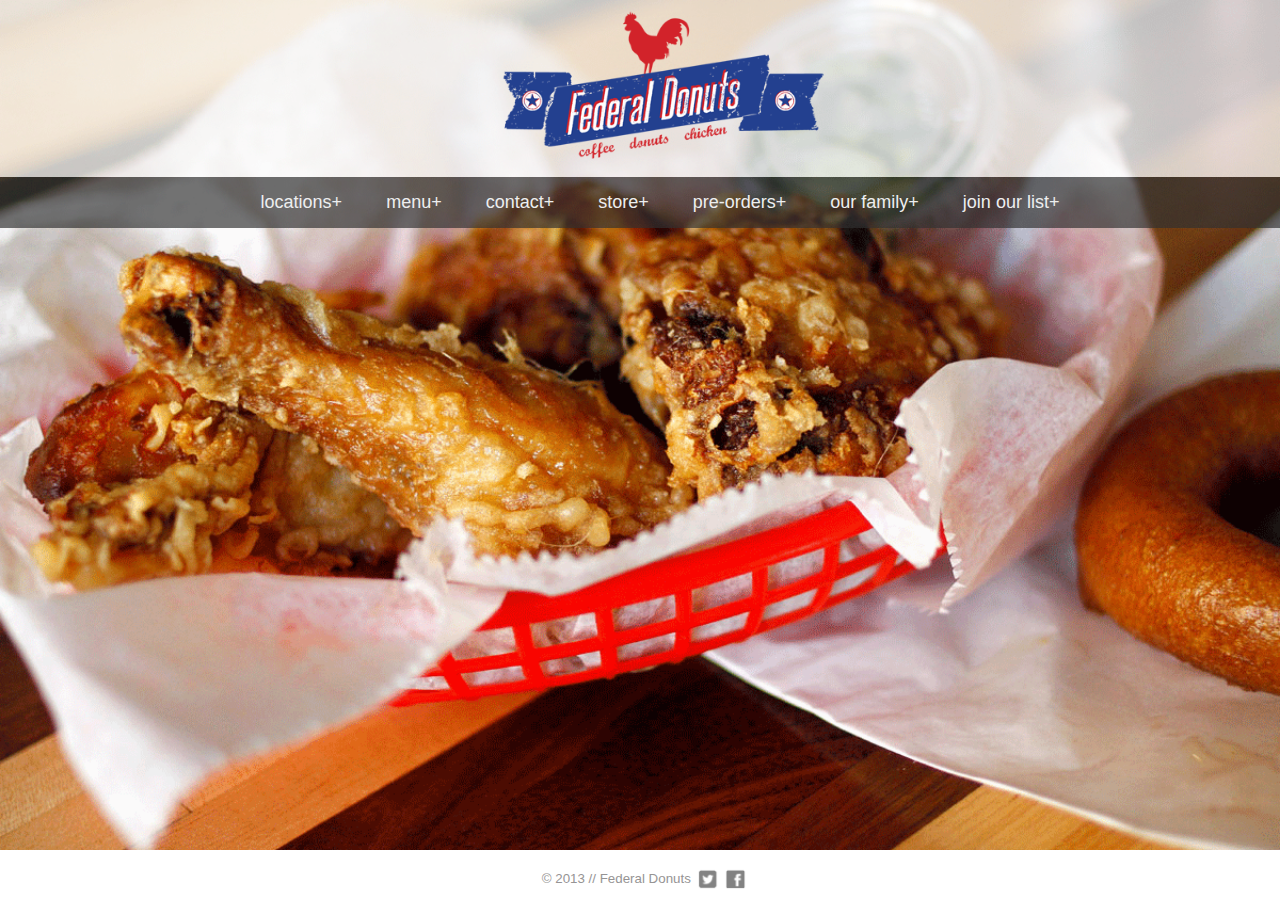
<file: index.html>
<!doctype html>
<html>
<head> 
	<title>Home1</title> 
<link rel="stylesheet"  href="styles/styles.css">	
</head>

<body class="home">
	<div class="logo">
		<img id="logo" src="images/logo.png"> 
		</img>
	</div>
	<div class="nav">
		<ul>
			<li><a href="locations.html">locations+</a></li>
			<li><a href="menu.html">menu+</a></li>
			<li><a href="contact.html">contact+</a></li>
			<li><a href="store.html">store+</a></li>
			<li><a href="pre-orders.html">pre-orders+</a></li>
			<li><a href="our_family.html">our family+</a></li>
			<li><a href="join_list.html">join our list+</a></li>
		</ul>
	<div class="carousel">
		<ul class="panes">
			<li id="img1">
				<img src="images/filling-donuts.gif" alt="">
			</li>
			<li id="img2">
				<img src="images/chicken.gif" alt="">
			</li>
			<li id="img3">
				<img src="images/Cindy-Stansbury-Federal-Donuts-1.gif" alt="">
			</li>
		</ul>	
	</div> 
	<div class="footer">
		<p> &#169; 2013 // Federal Donuts
		<a href="https://twitter.com/federaldonuts" target="_blank"><img id="twitter" src="images/twitter.png"></img></a>
		<a href="https://www.facebook.com/federaldonuts" target="_blank"><img id="facebook" src="images/fb.png"></img></a>
		</p>
	</div>
	<script>
		
	</script>	
</body>
</html>
</file>
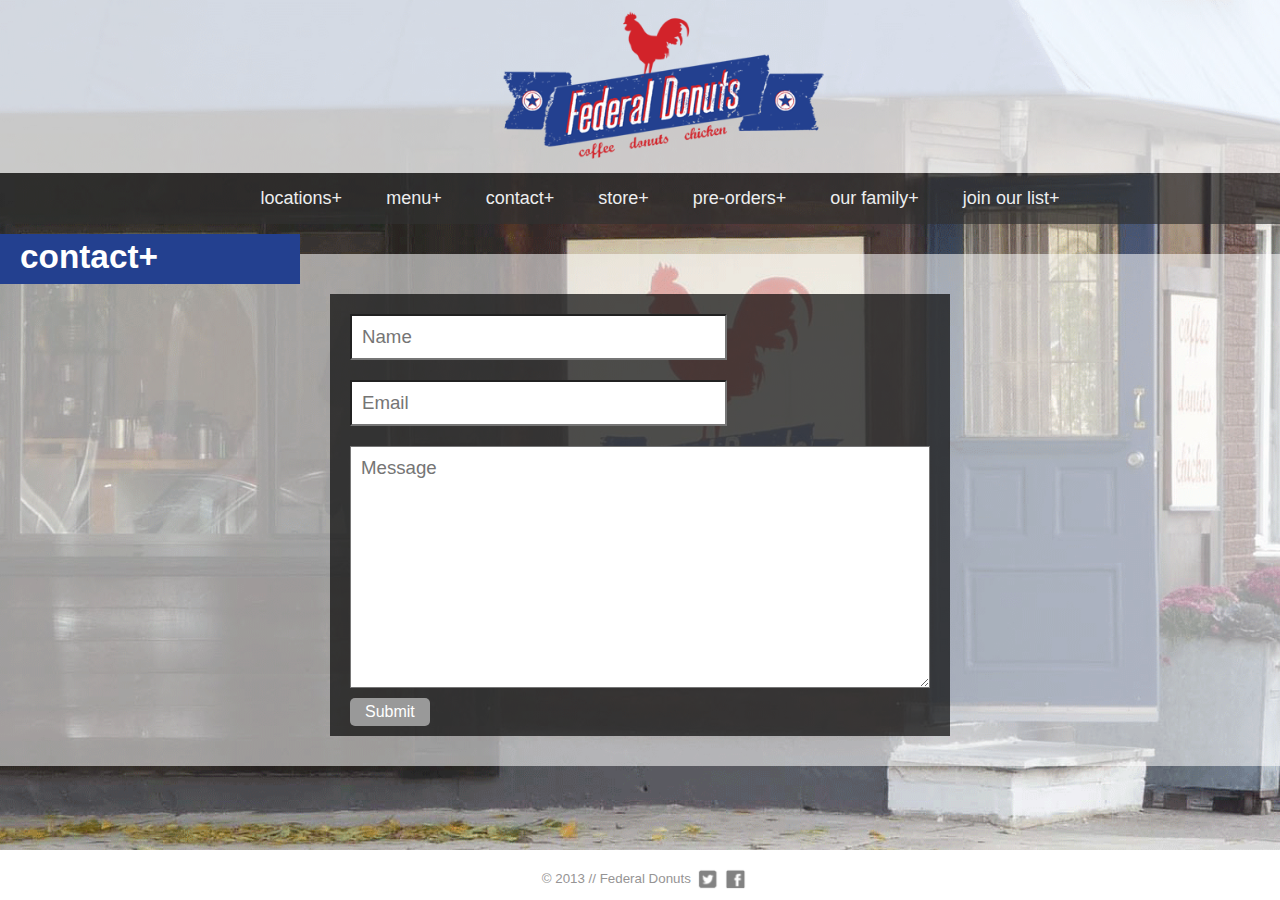
<file: contact.html>
<html>
<head> 
	<title>Contact</title> 
<link rel="stylesheet"  href="styles/styles.css">	
</head>

<body class="contact">
	<div class="logo">
		<a href="index.html"><img id="logo" src="images/logo.png"> 
		</img>
	</div>
	<div class="nav">
		<ul>
			<li><a href="locations.html">locations+</a></li>
			<li><a href="menu.html">menu+</a></li>
			<li><a href="contact.html">contact+</a></li>
			<li><a href="store.html">store+</a></li>
			<li><a href="pre-orders.html">pre-orders+</a></li>
			<li><a href="our_family.html">our family+</a></li>
			<li><a href="join_list.html">join our list+</a></li>
		</ul>
	</div> 
	<div class="title">
		<h1>contact+</h1>
	</div>
	<div class="square">
		<form id="contact_form" action="#" method="POST" enctype="multipart/form-data">
			<div class="contact_row">
				<input id="name" class="input" name="name" placeholder="Name"  type="text" value="" size="30" /><br />
			</div>
			<div class="contact_row">
				<input id="email" class="input" name="email"  placeholder="Email" type="text" value="" size="30" /><br />
			</div>
			<div class="contact_row">
				<textarea id="message" class="input" name="message" placeholder="Message" rows="10" cols="50"></textarea><br />
			</div>
			<input id="submit_button" type="submit" value="Submit" />
		</form>
	</div>
	<div class="footer">
		<p> &#169; 2013 // Federal Donuts
		<a href="https://twitter.com/federaldonuts" target="_blank"><img id="twitter" src="images/twitter.png"></img></a>
		<a href="https://www.facebook.com/federaldonuts" target="_blank"><img id="facebook" src="images/fb.png"></img></a>
		</p>
	</div>
</body>
</html>
</file>
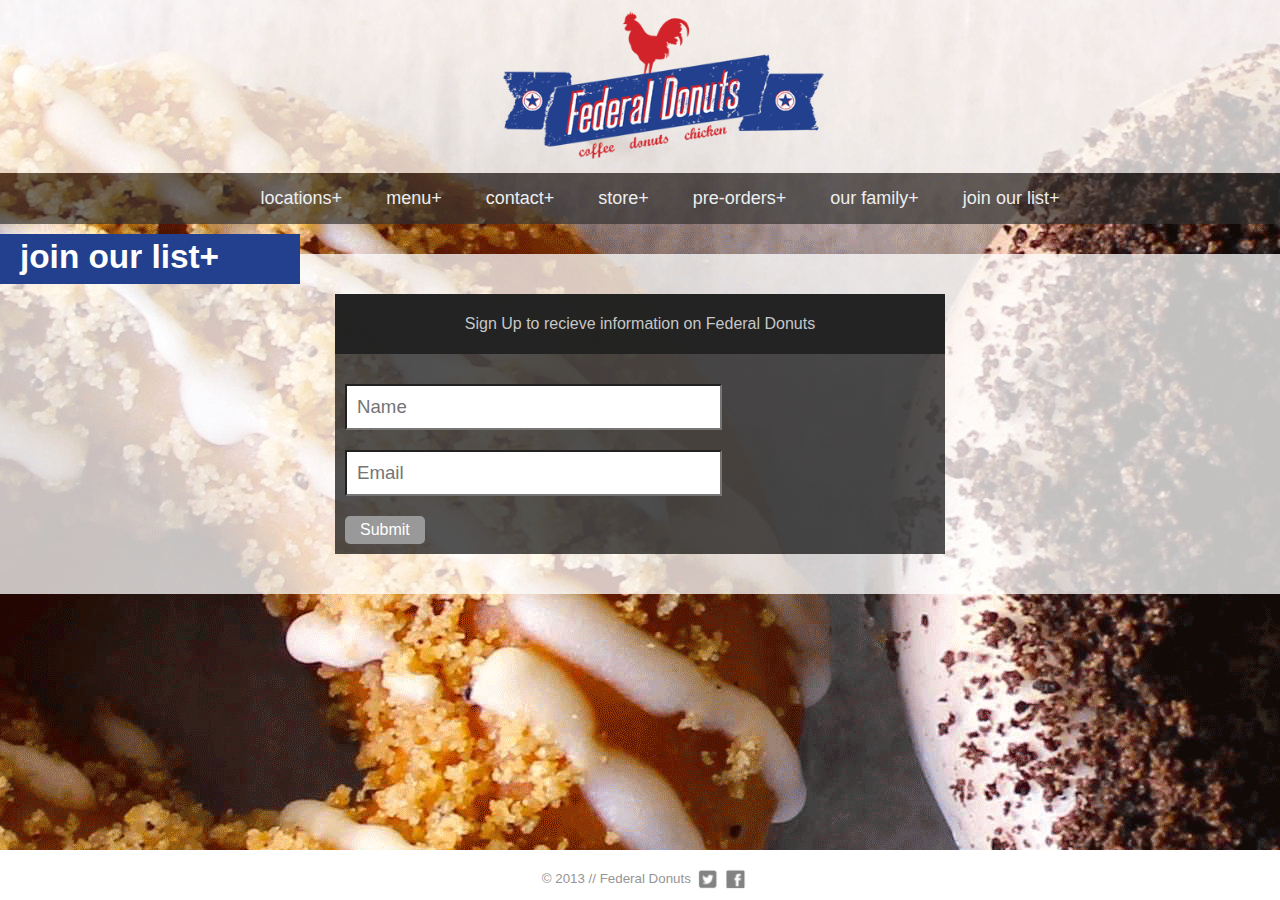
<file: join_list.html>
<html>
<head> 
	<title>Join Our List</title> 
<link rel="stylesheet"  href="styles/styles.css">	
</head>

<body class="join_list">
	<div class="logo">
		<a href="index.html"><img id="logo" src="images/logo.png"> 
		</img>
	</div>
	<div class="nav">
		<ul>
			<li><a href="locations.html">locations+</a></li>
			<li><a href="menu.html">menu+</a></li>
			<li><a href="contact.html">contact+</a></li>
			<li><a href="store.html">store+</a></li>
			<li><a href="pre-orders.html">pre-orders+</a></li>
			<li><a href="our_family.html">our family+</a></li>
			<li><a href="join_list.html">join our list+</a></li>
		</ul>
	</div> 
	<div class="title">
		<h1>join our list+</h1>
	</div>
	<div class="square">
		<form id="contact_form" action="#" method="POST" enctype="multipart/form-data">
			<div class="frm_header">
				<p>Sign Up to recieve information on Federal Donuts</p>
			</div>
			<div class="contact_row">
				<input id="name" class="input" name="name" placeholder="Name"  type="text" value="" size="30" /><br />
			</div>
			<div class="contact_row">
				<input id="email" class="input" name="email"  placeholder="Email" type="text" value="" size="30" /><br />
			</div><br />
			<input id="submit_button" type="submit" value="Submit" />
		</form>
	</div>
	<div class="footer">
		<p> &#169; 2013 // Federal Donuts
		<a href="https://twitter.com/federaldonuts" target="_blank"><img id="twitter" src="images/twitter.png"></img></a>
		<a href="https://www.facebook.com/federaldonuts" target="_blank"><img id="facebook" src="images/fb.png"></img></a>
		</p>
	</div>
</body>
</html>
</file>
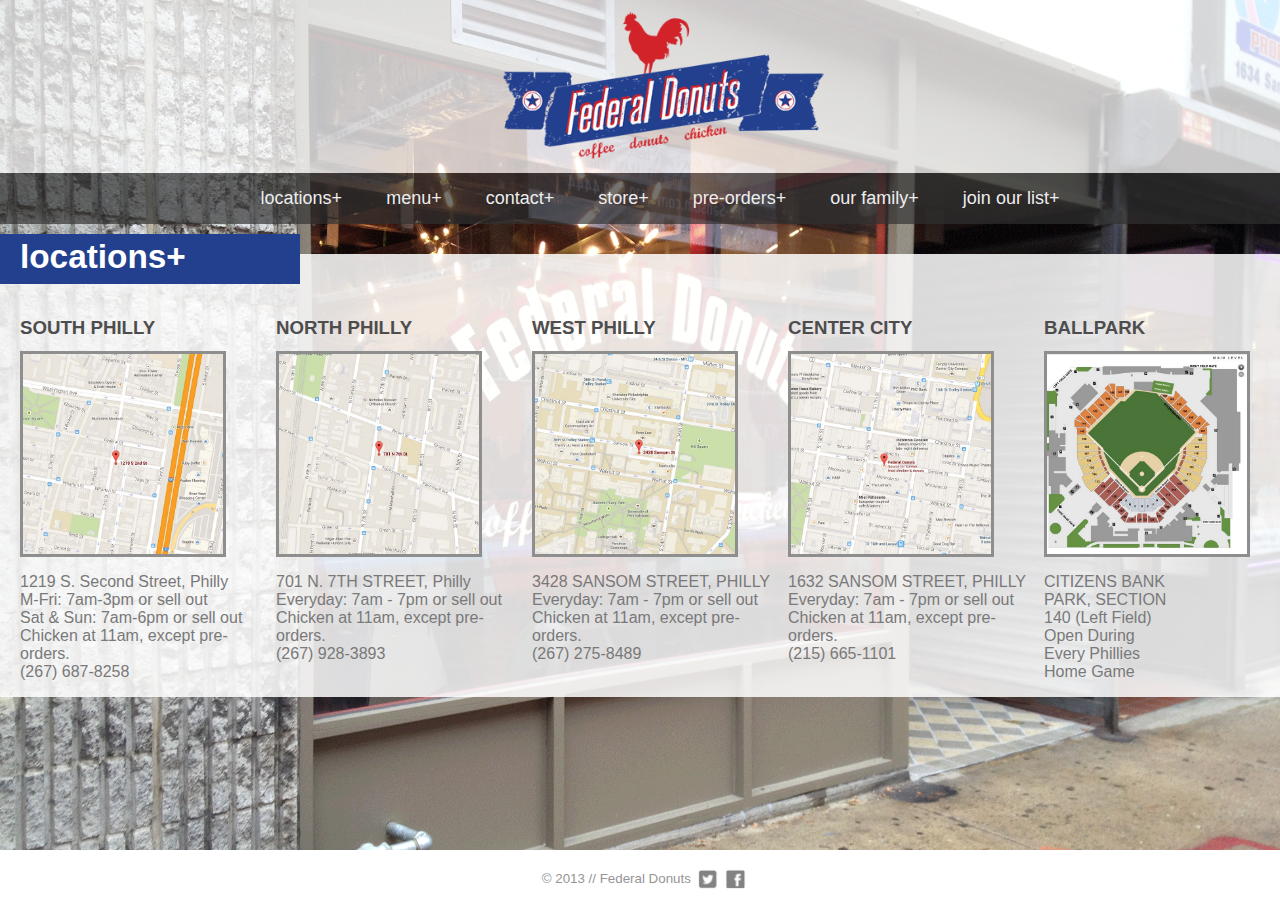
<file: locations.html>
<html>
<head> 
	<title>locations</title> 
<link rel="stylesheet"  href="styles/styles.css">	
</head>

<body class="locations">
	<div class="logo">
		<a href="index.html"><img id="logo" src="images/logo.png"> 
		</img>
	</div>
	<div class="nav">
		<ul>
			<li><a href="locations.html">locations+</a></li>
			<li><a href="menu.html">menu+</a></li>
			<li><a href="contact.html">contact+</a></li>
			<li><a href="store.html">store+</a></li>
			<li><a href="pre-orders.html">pre-orders+</a></li>
			<li><a href="our_family.html">our family+</a></li>
			<li><a href="join_list.html">join our list+</a></li>
		</ul>
	</div> 
	<div class="title">
		<h1>locations+</h1>
	</div>	
	<div class="square">
		<div class="locationnames">
			<div class="south">
				<h1>SOUTH PHILLY</h1>
				<a href="https://goo.gl/maps/uRMqw" target="_blank"><img id="south" src="images/south.jpg"></img></a>
				<p>1219 S. Second Street, Philly<br /> 
					M-Fri: 7am-3pm or sell out<br /> Sat & Sun: 7am-6pm or sell out<br />
					Chicken at 11am, except pre-orders.<br /> 
					(267) 687-8258
				</p>
			</div>
			<div class="north">
				<h1>NORTH PHILLY</h1>
				<a href="https://goo.gl/maps/pRvYU" target="_blank"><img id="north" src="images/north.jpg"></img></a>
				<p>701 N. 7TH STREET, Philly<br /> 
					Everyday: 7am - 7pm or sell out<br />
					Chicken at 11am, except pre-orders.<br /> 
					(267) 928-3893
				</p>
			</div>
			<div class="west">
				<h1>WEST PHILLY</h1>
				<a href="https://goo.gl/maps/ZZkq2" target="_blank"><img id="west" src="images/west.jpg"></img></a>
				<p>3428 SANSOM STREET, PHILLY <br /> 
					Everyday: 7am - 7pm or sell out<br />
					Chicken at 11am, except pre-orders.<br /> 
					(267) 275-8489
				</p>
			</div>
			<div class="center">
				<h1>CENTER CITY</h1>
				<a href="https://goo.gl/maps/jn44d" target="_blank"><img id="center" src="images/center.jpg"></img></a>
				<p>1632 SANSOM STREET, PHILLY <br /> 
					Everyday: 7am - 7pm or sell out<br />
					Chicken at 11am, except pre-orders.<br /> 
					(215) 665-1101
				</p>
			</div>
			<div class="ballpark">
				<h1>BALLPARK</h1>
				<a href="http://philadelphia.phillies.mlb.com/ballparks/stadium_maps.jsp?c_id=phi" target="_blank"><img id="ballpark" src="images/ballpark.jpg"></img></a>
				<p>CITIZENS BANK PARK, SECTION 140 (Left Field)<br />
					Open During Every Phillies Home Game
				</p>
			</div>
		</div>
	</div>	
	<div class="footer">
		<p> &#169; 2013 // Federal Donuts
		<a href="https://twitter.com/federaldonuts" target="_blank"><img id="twitter" src="images/twitter.png"></img></a>
		<a href="https://www.facebook.com/federaldonuts" target="_blank"><img id="facebook" src="images/fb.png"></img></a>
		</p>
	</div>
</body>
</html>
</file>
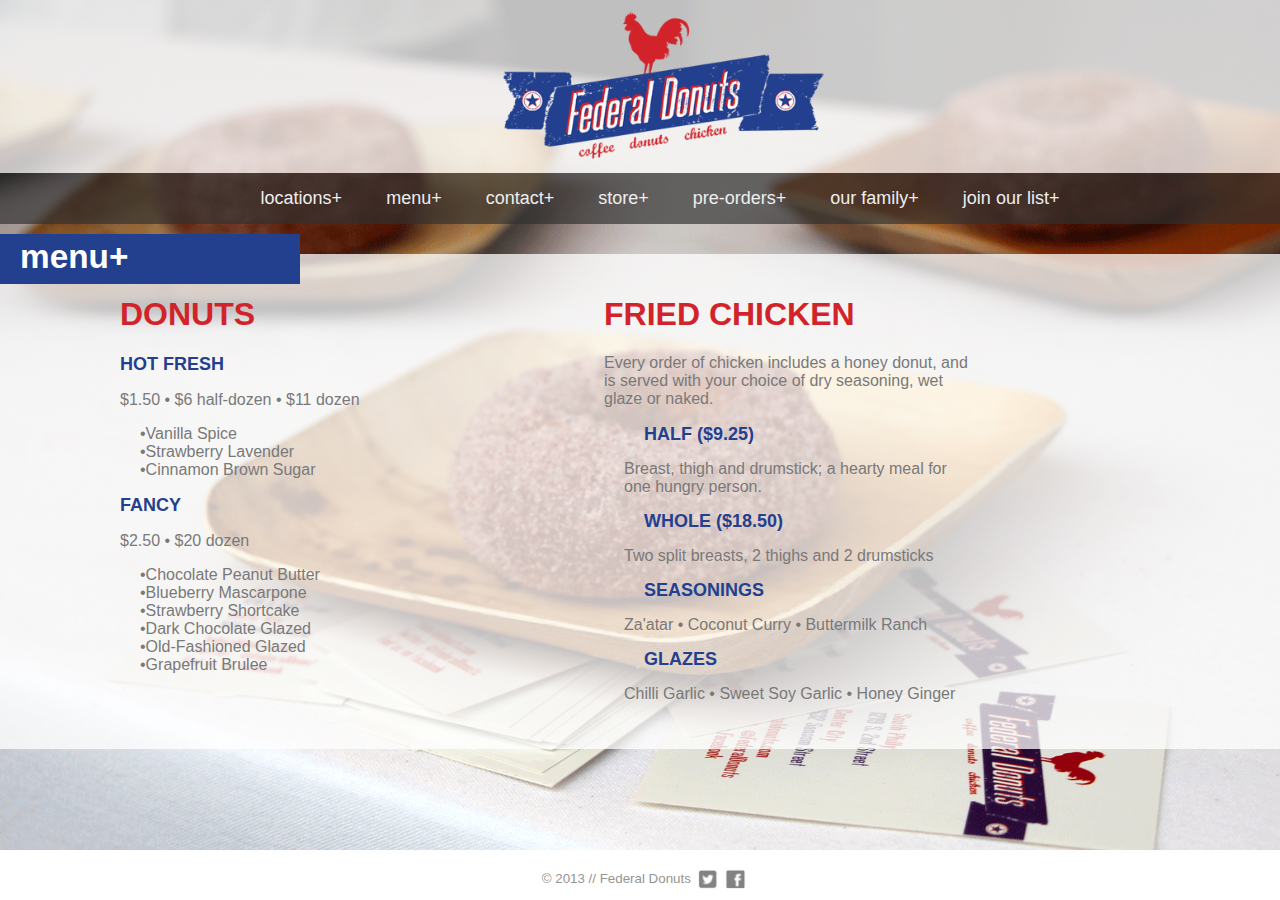
<file: menu.html>
<html>
<head> 
	<title>Menu</title> 
<link rel="stylesheet"  href="styles/styles.css">	
</head>

<body class="menu">
	<div class="logo">
		<a href="index.html"><img id="logo" src="images/logo.png"> 
		</img>
	</div>
	<div class="nav">
		<ul>
			<li><a href="locations.html">locations+</a></li>
			<li><a href="menu.html">menu+</a></li>
			<li><a href="contact.html">contact+</a></li>
			<li><a href="store.html">store+</a></li>
			<li><a href="pre-orders.html">pre-orders+</a></li>
			<li><a href="our_family.html">our family+</a></li>
			<li><a href="join_list.html">join our list+</a></li>
		</ul>
	</div> 
	<div class="title">
		<h1>menu+</h1>
	</div>
	<div class="square">
		<div class="items">
			<h1>DONUTS</h1>
				<h2>HOT FRESH</h2>
					<p>$1.50 &#8226 $6 half-dozen &#8226 $11 dozen</p>
					<ul>				
						<li>&#8226Vanilla Spice</li>	 
						<li>&#8226Strawberry Lavender</li>
						<li>&#8226Cinnamon Brown Sugar</li>
					</ul>	
				<h2>FANCY</h2>
					<p>$2.50 &#8226 $20 dozen</p>
					<ul>
						<li>&#8226Chocolate Peanut Butter</li>     
						<li>&#8226Blueberry Mascarpone</li>
						<li>&#8226Strawberry Shortcake</li>         
						<li>&#8226Dark Chocolate Glazed</li>
						<li>&#8226Old-Fashioned Glazed</li>        
						<li>&#8226Grapefruit Brulee</li>
					</ul>
		</div>
			<div class="items">	
				<h1>FRIED CHICKEN</h1>
					<p>Every order of chicken includes a honey donut, and is served with your choice of dry seasoning, wet glaze or naked.</p>
					<ul>
						<h2>HALF ($9.25)</h2>
						<li>Breast, thigh and drumstick; a hearty meal for one hungry person.</li>
						<h2>WHOLE ($18.50)</h2>
						<li>Two split breasts, 2 thighs and 2 drumsticks</li>
						<h2>SEASONINGS</h2>
						<li>Za'atar &#8226 Coconut Curry &#8226 Buttermilk Ranch</li>
						<h2>GLAZES</h2>
						<li>Chilli Garlic &#8226 Sweet Soy Garlic &#8226 Honey Ginger</li>
					</ul>
			</div>	
	</div>
	
	<div class="footer">
		<p> &#169; 2013 // Federal Donuts
		<a href="https://twitter.com/federaldonuts" target="_blank"><img id="twitter" src="images/twitter.png"></img></a>
		<a href="https://www.facebook.com/federaldonuts" target="_blank"><img id="facebook" src="images/fb.png"></img></a>
		</p>
	</div>
</body>
</html>
</file>
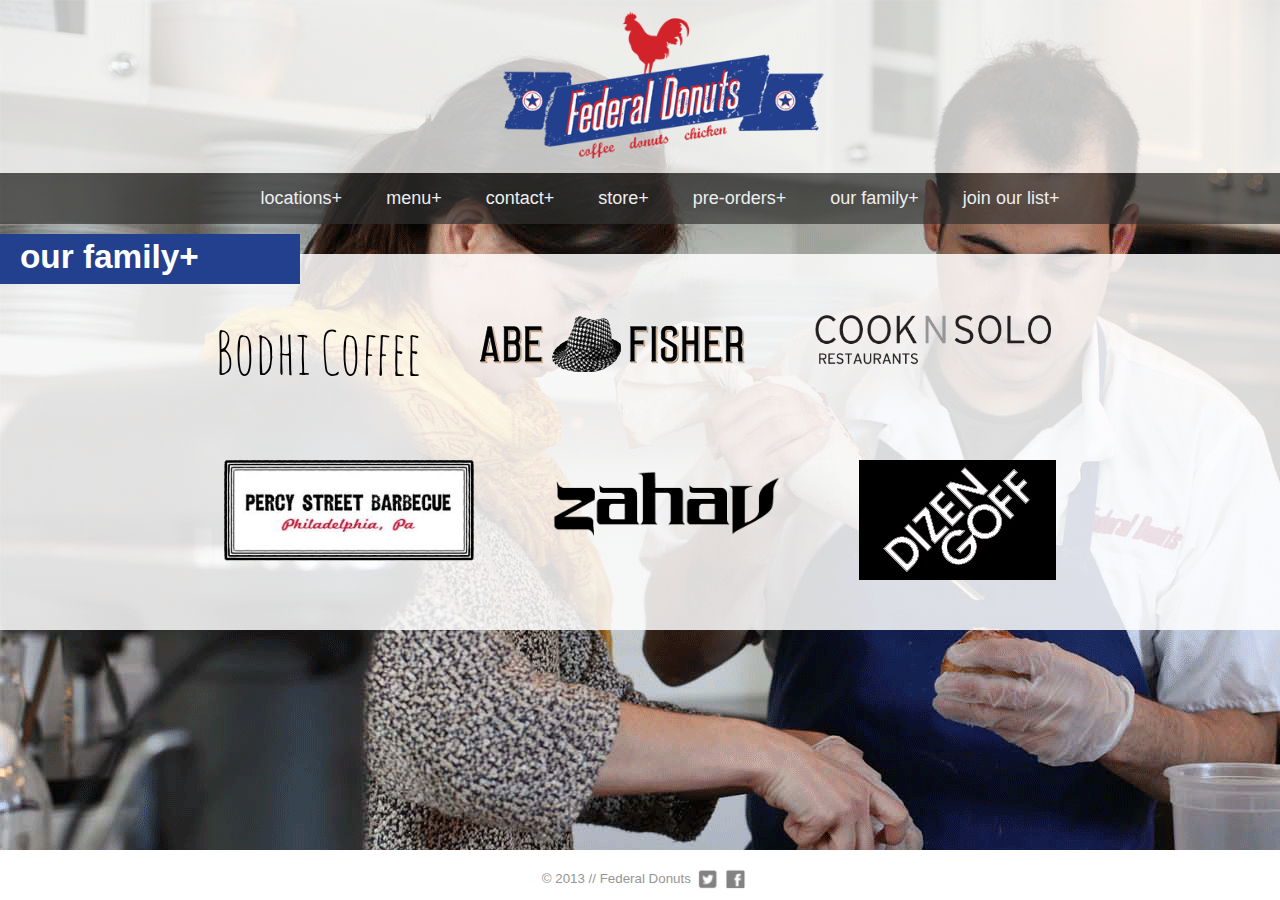
<file: our_family.html>
<html>
<head> 
	<title>our family</title> 
<link rel="stylesheet"  href="styles/styles.css">
<link href='http://fonts.googleapis.com/css?family=Amatic+SC:400,700' rel='stylesheet' type='text/css'>	
</head>

<body class="our_family">
	<div class="logo">
		<a href="index.html"><img id="logo" src="images/logo.png"> 
		</img>
	</div>
	<div class="nav">
		<ul>
			<li><a href="locations.html">locations+</a></li>
			<li><a href="menu.html">menu+</a></li>
			<li><a href="contact.html">contact+</a></li>
			<li><a href="store.html">store+</a></li>
			<li><a href="pre-orders.html">pre-orders+</a></li>
			<li><a href="our_family.html">our family+</a></li>
			<li><a href="join_list.html">join our list+</a></li>
		</ul>
	</div> 
	<div class="title">
		<h1>our family+</h1>
	</div>	
	<div class="square">
		<div class="fam_row_1">
			<div class="family">
				<a href="http://bodhicoffeephila.com/" target="_blank">Bodhi Coffee</a>
			</div>
			<div class="family">
				<a href="http://abefisherphilly.com/" target="_blank"><img src="images/hat.png"></img></a>
			</div>	
			<div class="family">
				<a href="http://www.cooknsolo.com" target="_blank"><img id="cook" src="images/cookNsolo.png"></img></a>
			</div>
		</div>
		<div class="fam_row_2">
			<div class="family">		
				<a href="http://www.percystreet.com" target="_blank"><img id="percy" src="images/percy_street.jpg"></img></a>
			</div>
			<div class="family">
				<a href="http://www.zahavrestaurant.com" target="_blank"><img id="zahav" src="images/zahav.png"></img></a>
			</div>
			<div class="family">	
				<a href="http://www.dizengoffphilly.com" target="_blank"><img src="images/DizengoffGiftCards_Thumb.jpg"></img></a>
			</div>
		</div>	
	</div>
	<div class="footer">
		<p> &#169; 2013 // Federal Donuts
		<a href="https://twitter.com/federaldonuts" target="_blank"><img id="twitter" src="images/twitter.png"></img></a>
		<a href="https://www.facebook.com/federaldonuts" target="_blank"><img id="facebook" src="images/fb.png"></img></a>
		</p>
	</div>
</body>
</html>
</file>
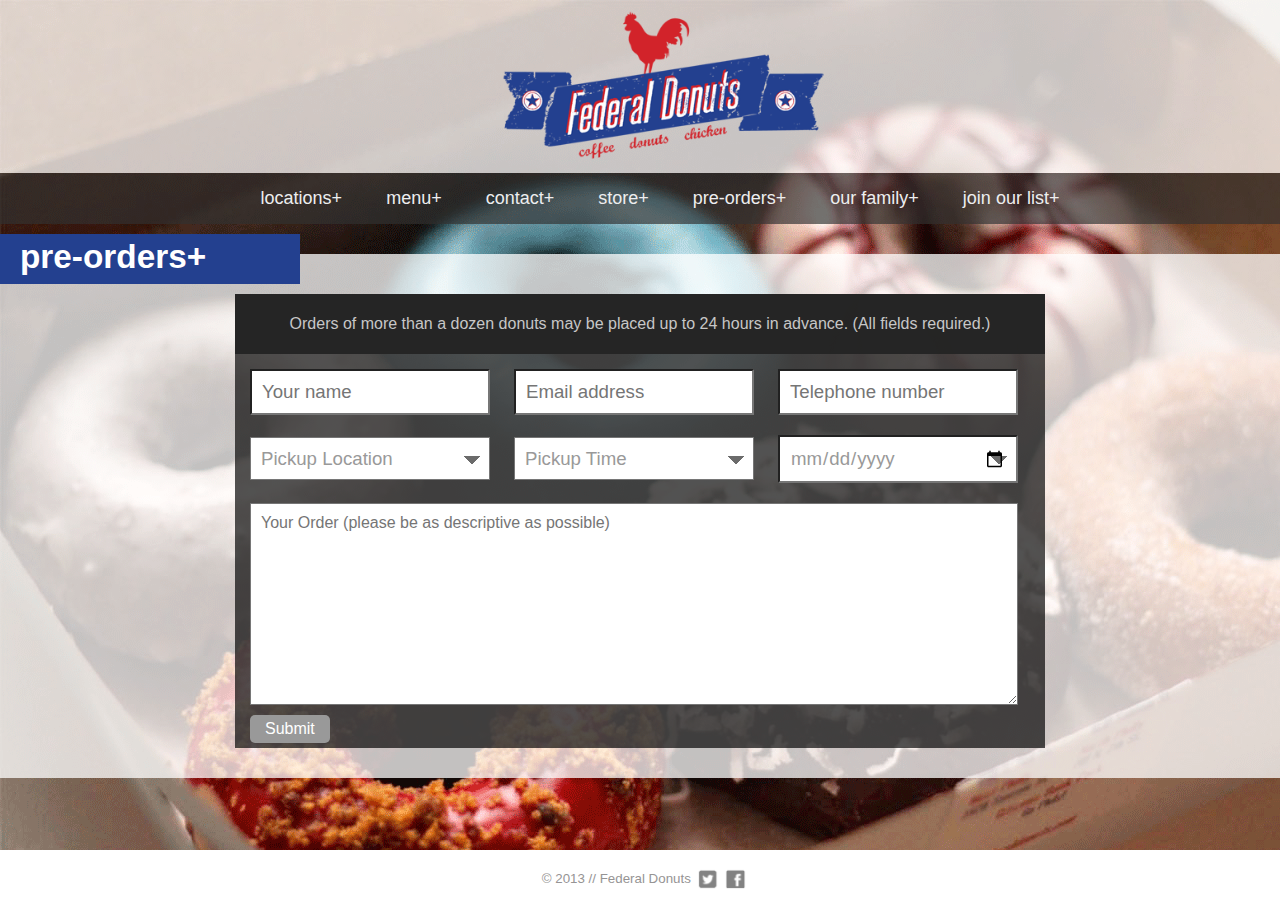
<file: pre-orders.html>
<html>
<head> 
	<title>Pre-Orders</title> 
<link rel="stylesheet"  href="styles/styles.css">
</head>


<body class="pre-orders">
	<div class="logo">
		<a href="index.html"><img id="logo" src="images/logo.png"> 
		</img>
	</div>
	<div class="nav">
		<ul>
			<li><a href="locations.html">locations+</a></li>
			<li><a href="menu.html">menu+</a></li>
			<li><a href="contact.html">contact+</a></li>
			<li><a href="store.html">store+</a></li>
			<li><a href="pre-orders.html">pre-orders+</a></li>
			<li><a href="our_family.html">our family+</a></li>
			<li><a href="join_list.html">join our list+</a></li>
		</ul>
	</div> 
	<div class="title">
		<h1>pre-orders+</h1>
	</div>
	<div class="square">
		<div class="frm_header">
				<p>Orders of more than a dozen donuts may be placed up to 24 hours in advance. (All fields required.)</p>
		</div>
		<form id="pre-orders_form" action="#" method="POST" enctype="multipart/form-data">
			<div class="form_row">
				<input id="name" class="input" name="name" placeholder="Your name" type="text" value="" size="30"><br />
			</div>
			<div class="form_row">
				<input id="email" class="input" name="email" placeholder="Email address" type="text" value="" size="30" /><br />
			</div>
			<div class="form_row">
				<input type="tel" name="telephone_no" placeholder="Telephone number" id="telephone_no" /><br />
			</div>
			<div class="form_row">
				<select id="location" name="location">
					<option value="">Pickup Location</option>
					<option value="South Philly"> South Philly </option>
					<option value="Center City"> Center City</option>
					<option value="West Philly"> West Philly </option>
					<option value="North Philly"> North Philly </option>

				</select>
			</div>
			<div class="form_row">
				<select id="time" name="time">
					<option value="">Pickup Time</option>
					<option value="7:00am"> 7:00am </option>
					<option value="7:30am"> 7:30am </option>
					<option value="8:00am"> 8:00am </option>
					<option value="8:30am"> 8:30am </option>
					<option value="9:00am"> 9:00am </option>
					<option value="9:30am"> 9:30am </option>
					<option value="10:00am"> 10:00am </option>
					<option value="10:30am"> 10:30am </option>
					<option value="11:00am"> 11:00am </option>
					<option value="11:30am"> 11:30am </option>
					<option value="Noon"> Noon </option>
					<option value="12:30pm"> 12:30pm </option>
					<option value="1:00pm"> 1:00pm </option>
					<option value="1:30pm"> 1:30pm </option>
					<option value="2:00pm"> 2:00pm </option>
					<option value="2:30pm"> 2:30pm </option>
					<option value="3:00pm"> 3:00pm (except South Philly)</option>
					<option value="3:30pm"> 3:30pm (except South Philly)</option>
					<option value="4:00pm"> 4:00pm (Center City only)</option>
					<option value="3:30pm"> 4:30pm (except South Philly)</option>
					<option value="5:00pm"> 5:00pm (Center City only)</option>
					<option value="5:30pm"> 5:30pm (except South Philly)</option>
					<option value="6:00pm"> 6:00pm (Center City only)</option>
					<option value="6:30pm"> 6:30pm (Center City only)</option>
				</select>
			</div>
			<div class="form_row">
				<input id="date" class="input" name="date" placeholder="Pick Up Date" type="date" value="" size="30">
				<br />
			</div>
			<div class="form_row">
				<textarea id="order" class="input" placeholder="Your Order (please be as descriptive as possible)" name="order" rows="10" cols="50"></textarea><br />
			</div>
			<input id="submit_button" type="submit" value="Submit" />
		</form>
	</div>
	<div class="footer">
		<p> &#169; 2013 // Federal Donuts
		<a href="https://twitter.com/federaldonuts" target="_blank"><img id="twitter" src="images/twitter.png"></img></a>
		<a href="https://www.facebook.com/federaldonuts" target="_blank"><img id="facebook" src="images/fb.png"></img></a>
		</p>
	</div>
</body>
</html>
</file>
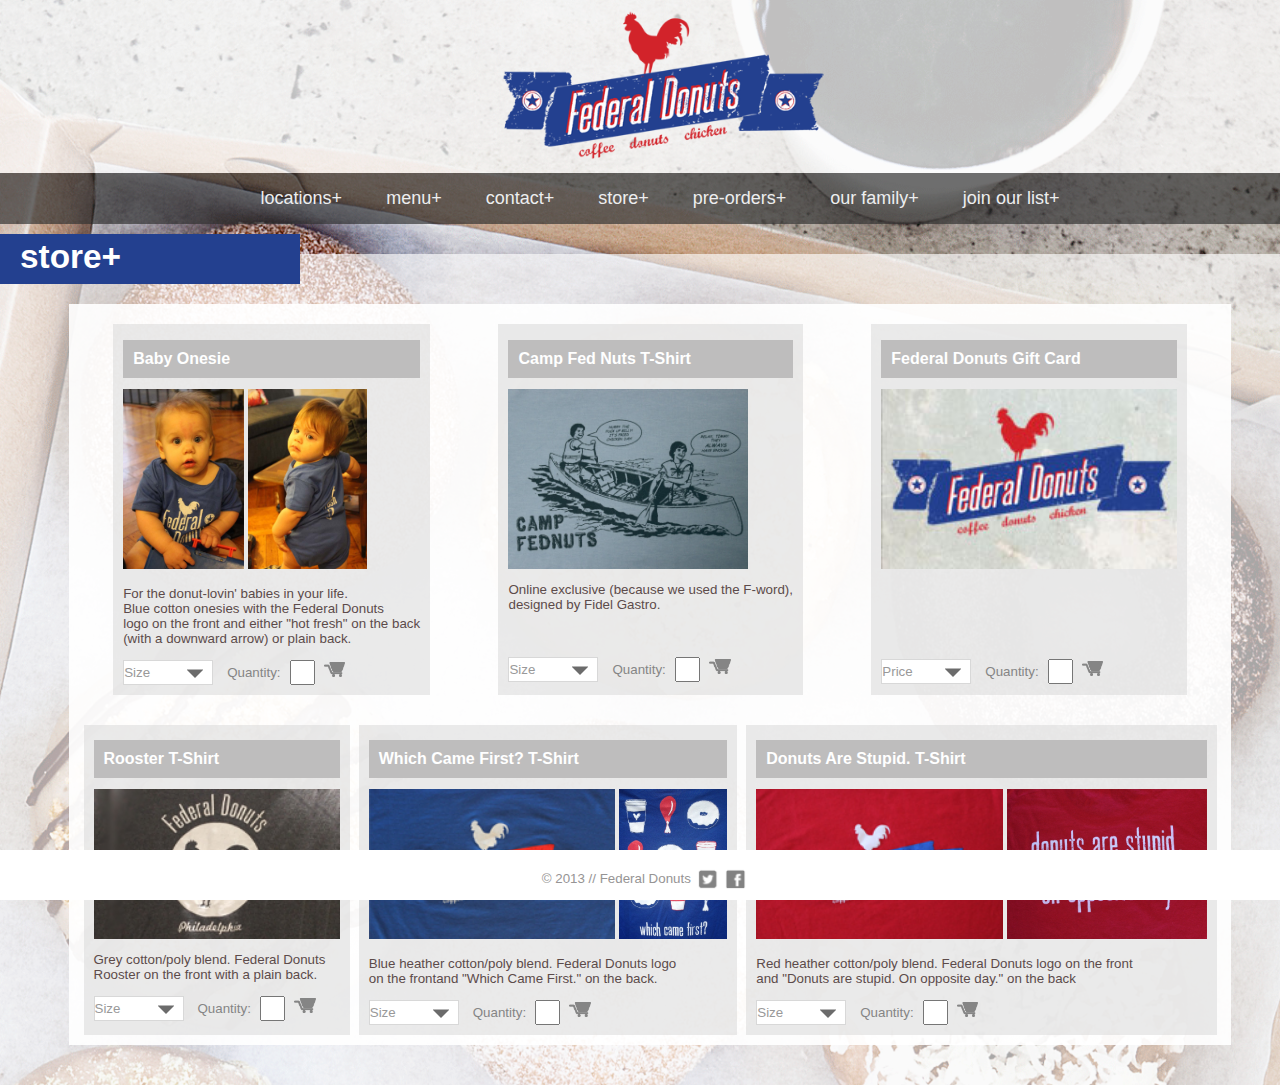
<file: store.html>
<html>
<head> 
	<title>Store</title> 
<link rel="stylesheet"  href="styles/styles.css">	
</head>

<body class="store">
	<div class="logo">
		<a href="index.html"><img id="logo" src="images/logo.png"> 
		</img>
	</div>
	<div class="nav">
		<ul>
			<li><a href="locations.html">locations+</a></li>
			<li><a href="menu.html">menu+</a></li>
			<li><a href="contact.html">contact+</a></li>
			<li><a href="store.html">store+</a></li>
			<li><a href="pre-orders.html">pre-orders+</a></li>
			<li><a href="our_family.html">our family+</a></li>
			<li><a href="join_list.html">join our list+</a></li>
		</ul>
	</div> 
	<div class="title">
		<h1>store+</h1>
	</div>
	<div class="square">
		<div class="row1">
			<div class="product">
				<h1>Baby Onesie</h1>
				<img class="prod_img" src="images/store/onsie.jpg"></img>
				<img  class="prod_img" src="images/store/onsie_back.jpg"></img>
				<p>For the donut-lovin' babies in your life.<br />Blue cotton onesies with the Federal Donuts<br /> logo on the front and either 
				   "hot fresh" on the back<br /> (with a downward arrow) or plain back.</p>
				<select name="Size" class="selectBox" form="onesie">"Size"
					<option value="#">Size</option>
					<option value="0">6 months</option>
					<option value="1">12 months</option>
					<option value="2">18 months</option>
					<option value="3">24 months</option>
				</select>
				<label> Quantity:</label>
				<input  type="text"  class="quantity" name="quantity" class="quantity">
				</input>
				<a href="#"><img id="cart" src="images/store/shopping-cart-icon-hi.png"></img></a>
			</div>
			<div class="product">
				<h1>Camp Fed Nuts T-Shirt</h1>
				<img class="prod_img" src="images/store/FederalTShirtImage_CampFednuts-1024x768.jpg"></img>
				<p>Online exclusive (because we used the F-word),<br /> designed by Fidel Gastro.</p>
				<select name="Size" id="camp" class="selectBox" form="onesie">"Size"
					<option value="#">Size</option>
					<option value="0">S</option>
					<option value="1">M</option>
					<option value="2">L</option>
					<option value="3">XL</option>
					<option value="3">XXL</option>
				</select>
				<label> Quantity:</label>
				<input  type="text"  class="quantity" name="quantity" class="quantity">
				</input>
				<a href="#"><img id="cart" src="images/store/shopping-cart-icon-hi.png"></img></a>
			</div>
			<div class="product">
				<h1>Federal Donuts Gift Card</h1>
				<img class="prod_img" src="images/store/fednutzcard.jpg"></img><br />
				<select name="Size" id="card" class="selectBox" form="onesie">"Size"
					<option value="#">Price</option>
					<option value="0">$10</option>
					<option value="1">$25</option>
					<option value="2">$50</option>
					<option value="3">$100</option>
				</select>
				<label> Quantity:</label>
				<input  type="text"  class="quantity" name="quantity" class="quantity">
				</input>
				<a href="#"><img id="cart" src="images/store/shopping-cart-icon-hi.png"></img></a>
			</div>
		</div>
		<div class="row2">
			<div class="product">
				<h1>Rooster T-Shirt</h1>
				<img class="prod_img1" src="images/store/Federal_Tshirt_Thumb_Grey.jpg"></img>
				<p>Grey cotton/poly blend. Federal Donuts <br />Rooster on the front with a plain back.</p>
				<select name="Size" class="selectBox" form="onesie">
					<option value="#">Size</option>
					<option value="0">S</option>
					<option value="1">M</option>
					<option value="2">L</option>
					<option value="3">XL</option>
					<option value="3">XXL</option>
				</select>
				<label> Quantity:</label>
				<input  type="text" class="quantity" name="quantity" class="quantity"></input> 
				<a href="#"><img id="cart" src="images/store/shopping-cart-icon-hi.png"></img></a>	
			</div>
			<div class="product">
				<h1>Which Came First? T-Shirt</h1>
				<img class="prod_img1" src="images/store/Federal_Tshirt_Thumb_Blue.jpg"></img>
				<img class="prod_img1" src="images/store/t-shirt_1.jpg"></img>
				<p>Blue heather cotton/poly blend. Federal Donuts logo  <br />on the frontand "Which Came First." on the back.</p>
				<select name="Size" class="selectBox" form="onesie">"Size"
					<option value="#">Size</option>
					<option value="0">S</option>
					<option value="1">M</option>
					<option value="2">L</option>
					<option value="3">XL</option>
					<option value="3">XXL</option>
				</select>
				<label> Quantity:</label>
				<input  type="text"  class="quantity" name="quantity" class="quantity">
				</input>
				<a href="#"><img id="cart" src="images/store/shopping-cart-icon-hi.png"></img></a>
			</div>
			<div class="product">
				<h1>Donuts Are Stupid. T-Shirt</h1>
				<img class="prod_img1" src="images/store/Federal_Tshirt_Thumb.jpg"></img>
				<img class="prod_img1" src="images/store/FederalTShirtImage_DonutsRStupid1.jpg"></img>
				<p>Red heather cotton/poly blend.  Federal Donuts logo on the front <br />and "Donuts are stupid.  On opposite day." on the back</p>
				<select name="Size" class="selectBox" form="onesie">"Size"
					<option value="#">Size</option>
					<option value="0">S</option>
					<option value="1">M</option>
					<option value="2">L</option>
					<option value="3">XL</option>
					<option value="3">XXL</option>
				</select>
				<label> Quantity:</label>
				<input  type="text"  class="quantity" name="quantity" class="quantity">
				</input>
				<a href="#"><img id="cart" src="images/store/shopping-cart-icon-hi.png"></img></a>
			</div>
		</div>	
	</div>
	<div class="footer">
		<p> &#169; 2013 // Federal Donuts
		<a href="https://twitter.com/federaldonuts" target="_blank"><img id="twitter" src="images/twitter.png"></img></a>
		<a href="https://www.facebook.com/federaldonuts" target="_blank"><img id="facebook" src="images/fb.png"></img></a>
		</p>
	</div>
</body>
</html>
</file>
<file: styles/styles.css>
html{
	margin: 0;
	
}
body {
	margin: 0;
	background-image: url("../images/chicken.gif");
	background-repeat: no-repeat;
    background-size: cover;
}

#logo{
	padding:10px;
	width:330px;
	height: auto;
	margin-left:38%
}
#img1{
	display: block;
}
.panes{
	display: none;
}
.nav ul li{
	display: inline;
}

.nav li {
	padding-right: 20px;
	padding-left: 20px;
	font-size: 18px;
	font-family: "Arial", sans serif;
}

.nav ul{
	text-align: center;
	margin: auto;
}
.nav{
	background: rgba(48, 48, 48, .68);
	padding-top: 15px;
	padding-bottom: 15px;
	
}
a {
	text-decoration: none;
	cursor: pointer;
	color: #edeeef;
}
.footer{
	background: #fff;
	position: fixed;
	bottom: 0;
	width: 100%;
	height: 40px;
	padding: 5px;
	z-index: 8;
	text-align: center;
}
.footer p {
	color: #969494;
	font-size: 10pt;
	text-align: center;
	font-family: "Arial", sans serif;
}
.footer img{
	width: 25px;
	height: auto;
	vertical-align: middle;
}
/* Menu page */

body.menu .nav{
	position: relative; 
}
body.menu{
	background-image: url("../images/IMG_7192.gif");
}
.logo{
	background: rgba(255, 255, 255, .75);
	width: 100%;
}
.title {
	background: #23408f;
	float: left;
	width: 300px;
	height:50px;
	z-index: 6;
	position: absolute;
	margin-top: 10px;
}
.title h1{
	color: #fff;
	font-size: 25pt;
	padding-left: 20px;
	padding-top: 4px;
	font-family: "Arial", sans serif;
	margin: 0;
}
.square{
	background: rgba( 255, 255, 255, .75);
	position: absolute;
	width: 100%;
	z-index:5;
	margin-top: 30px;
	margin-bottom: 100px;
	
}
.items {
	float: left;
	width: 30%;
	position: relative;
	margin-left: 100px;
	margin-top: 20px;
	margin-bottom: 30px;
}
.items h1{
	padding-left: 20px;
	color: #d2232a;
	font-family: "Arial", sans serif;
}
.items h2{
	padding-left: 20px;
	color: #23408f;
	font-size: 18px;
	font-family: "Arial", sans serif;
}
.items li,p{
	color: #797979;
	list-style-type: none;
	font-family: "Arial", sans serif;
}
.items p{
	padding-left: 20px;
	font-family: "Arial", sans serif;
}
/*Locations*/

body.locations{
	background-image: url("../images/fednuts2ext.gif");
}
body.locations .square{
	background: rgba( 255, 255, 255, .85);
}

.locationnames h1{
	font-size: 14pt;
	font-family: "Arial", sans serif;
	color: #4e4d4d;
}
#south, #north, #west, #center, #ballpark{
	height: 200px;
	width: auto;
	border: solid;
	border-color: #8e8e8e;
	
}
.south {
	width: 20%;
	margin-top: 50px;
	margin-left: 20px;
	float: left;
}
.north {
	width: 20%;
	margin-top: 50px;
	float: left;
}
.west {
	width: 20%;
	margin-top: 50px;
	float: left;
}
.center {
	width: 20%;
	margin-top: 50px;
	float: left;
}
.ballpark {
	width: 10%;
	margin-top: 50px;
	float: left;
}
.map {
	background:rgba(210, 35, 42, 0.75);
	padding: 20px;
	width: 500px;
	float: left;
	margin-top: 60px;
	margin-right: 10px;
}
.map img{
	height: 300px;
	width: auto;
	position: relative;
	margin-left: 30px;
	
}
.map p{
	color: #fff;
	font-size: 11pt; 
	text-align: left;
	font-family: "Arial", sans serif;
	margin-left: 30px;
}
.map h1{
	color:#fff;
	font-family: "Arial", sans serif;
	font-size: 14pt;
	text-align: center;
	margin: auto;
	padding-bottom: 10px;
}
/*Store*/
body.store{
	background-image: url("../images/mg_6296.gif");
}
body.store .square{
	background: rgba( 255, 255, 255, .65);
	padding-bottom: 20px;
	padding-left:10px;
	padding-right:10px;
}

.row1 h1, .row2 h1{
	font-family: "Arial", sans serif;
	font-size: 12pt;
	color: #fff;
	background: rgba(190, 189, 189, 1);
	padding: 10px;
}	
.row1{
background:rgba(255, 255, 255, 0.91);
	position:relative;
	width: 1142px;
	margin: 0 auto;
	margin-top:50px;
	padding-right: 10px;
	padding-left: 10px;
	padding-top:10px;
	z-index:-3;
	display: flex;
	flex-direction: row;
	justify-content:space-around;
}
.row2{
	background: rgba(255, 255, 255, 0.91);
	position:relative;
	padding-top: 20px;
	padding-bottom: 10px;
	padding-right: 10px;
	padding-left: 10px;
	width: 1142px;
	margin: 0 auto;
	margin-bottom: 20px;
	z-index:-3;
	display: flex;
	flex-direction: row;
	justify-content:space-around;
}
.product{
	padding: 10px;
	flex: 1,0,0;
	padding-top: 5px;
	background:rgba(213, 213, 213, 0.5);
	margin-top: 10px;
}	
.product p{
	font-family: "Arial", sans serif;
	font-size: 10pt;
	color: #5c4b4a;
}
.product label{
	font-family:"Arial", sans serif;
	font-size: 10pt;
	color: #858585;
	padding-left:10px;
	padding-right: 5px;
	margin: 0 auto;
}

.selectBox {
	background-image: url("../images/select-arrow@2x.png"); 
	background-repeat: no-repeat;
	background-position: right;
	width:90px;
	font-size: 10pt;
	height: 25px;
	padding: 0;
	font-family: "Arial", sans serif;
    border-color: #D8D8D8;
	background-color: #FFF;
}
.quantity {
	width: 25px;
	height: 25px;
}
#camp{
	margin-top:31px;
}
#card{
	margin-top: 90px;
}
.product_variations {
	background: transparent;
	color: grey;
	font-family: "Arial", sans serif;
	position: relative;
	margin-bottom: 60px;
	overflow: hidden;
}
#cart {
	height:15px;
	width: auto;
	padding-left: 5px;
}

.prod_img1{
	height: 150px;
	width: auto;
}

.prod_img{
	height: 180px;
	width: auto;
	
}

/*Contact*/
body.contact {
	background-image: url("../images/federal_donuts1.gif");
}
body.contact .square{
	padding-bottom: 30px;
	background: rgba( 255, 255, 255, .55);
}
#contact_form{
	background: rgba(0, 0, 0, 0.68);
	width: 600px;
	margin: 0 auto;
	margin-top: 40px;
	padding:10px;
}
.contact_row{
	position:relative;
	padding: 10px;
	margin: 0 auto;
	display: inline-block;
}
.contact_row textarea{
	width: 580px;
}
.contact_row input, textarea{
	padding:10px; 
	background: #fff;
	font-family: "Arial", sans serif;
	font-size: 14pt;
	color: ##7E7E7E; 
}

#submit_button{
	font-family: "Arial", sans serif;
	font-size: 12pt;
	color: #fff; 
	padding:5px 15px; 
	background:rgb(153, 153, 153);
	border:0 none;
	cursor:pointer;
	-webkit-border-radius: 5px;
	margin-left: 10px;
}

/*Pre-Orders*/
body.pre-orders .square{
	padding-bottom: 30px;
}
body.pre-orders {
	background: url("../images/NewFinds1_lowres.gif");
}	
#pre-orders_form{
	background: rgba(0, 0, 0, 0.68);
	width: 800px;
	margin: 0 auto;
	padding:5px;
}
.frm_header{
	width: 800px;
	margin: 0 auto;
	margin-top: 40px;
	background: rgba(34, 34, 34, 0.99);
	padding: 5px;
}
.frm_header p{
	text-align:center;
	font-family: "Arial", sans serif;
	font-size: 12pt;
	color:#C7C7C7;
}
.form_row{
	position:relative;
	padding: 10px;
	margin: 0 auto;
	display: inline-block;
}
.form_row select{
	background-image: url("../images/select-arrow@2x.png");
	background-repeat: no-repeat;
	background-position: right;
}
.form_row input, select{
	font-family: "Arial", sans serif;
	font-size: 14pt;
	padding: 10px;
	width: 240px;
	background: #fff;
	color: rgb(153, 153, 153);
	-webkit-appearance: none;
}
.form_row textarea{
	background: #fff;
	font-family: "Arial", sans serif;
	font-size: 12pt;
	color: #7E7E7E;
	border-radius: 0;
	width: 768px;
}
#date {
	font-family: "Arial", sans serif;
	background-image: url("../images/select-arrow@2x.png");
	background-repeat: no-repeat;
	background-position:right;
}

::-webkit-input-placeholder{
	color: #light gray;
}


::-webkit-inner-spin-button { display: none;
}
::-webkit-calendar-picker-indicator {
	color: transparent;
}
::-webkit-calendar-picker-indicator:hover {
	background:transparent;
}
/*Our Family*/
body.our_family {
	background: url("../images/filling-donuts.gif");
}
body.our_family .square {
	background: rgba( 255, 255, 255, .85);
}
.family {
	position:relative;
	padding-top: 20px;
	margin: 0 auto;
}
.family a{
	font-family:"Amatic SC",sans-serif;
	color: black;
	font-size: 45pt;
}

.fam_row_1{
	position:relative;
	padding-top: 40px;
	width: 900px;
	margin: 0 auto;
	display: flex;
	flex-direction: row;
	justify-content:space-around;
}
.fam_row_2{
	position:relative;
	padding-top: 50px;
	padding-bottom: 50px;
	width: 900px;
	margin: 0 auto;
	display: flex;
	flex-direction: row;
	justify-content:space-around;
}
#cook {
 width: 250px;
 height:auto;
}
#percy{
	width: 250px;
	height:auto;
}
#zahav{
	width: 250px;
	height:auto;
}
/*Join Our List*/

body.join_list {
	background: url("../images/the-21-best-donut-shops-in-america.gif");
}
body.join_list .square{
	padding-bottom: 40px;
}
body.join_list .frm_header{
	width: 600px;
	margin-top:0;
	margin-bottom: 20px;
}
body.join_list #contact_form{
	padding-left:0;
	padding-top:0;
}
body.join_list #submit_button{
	margin-top: 10px;
}
</file>
